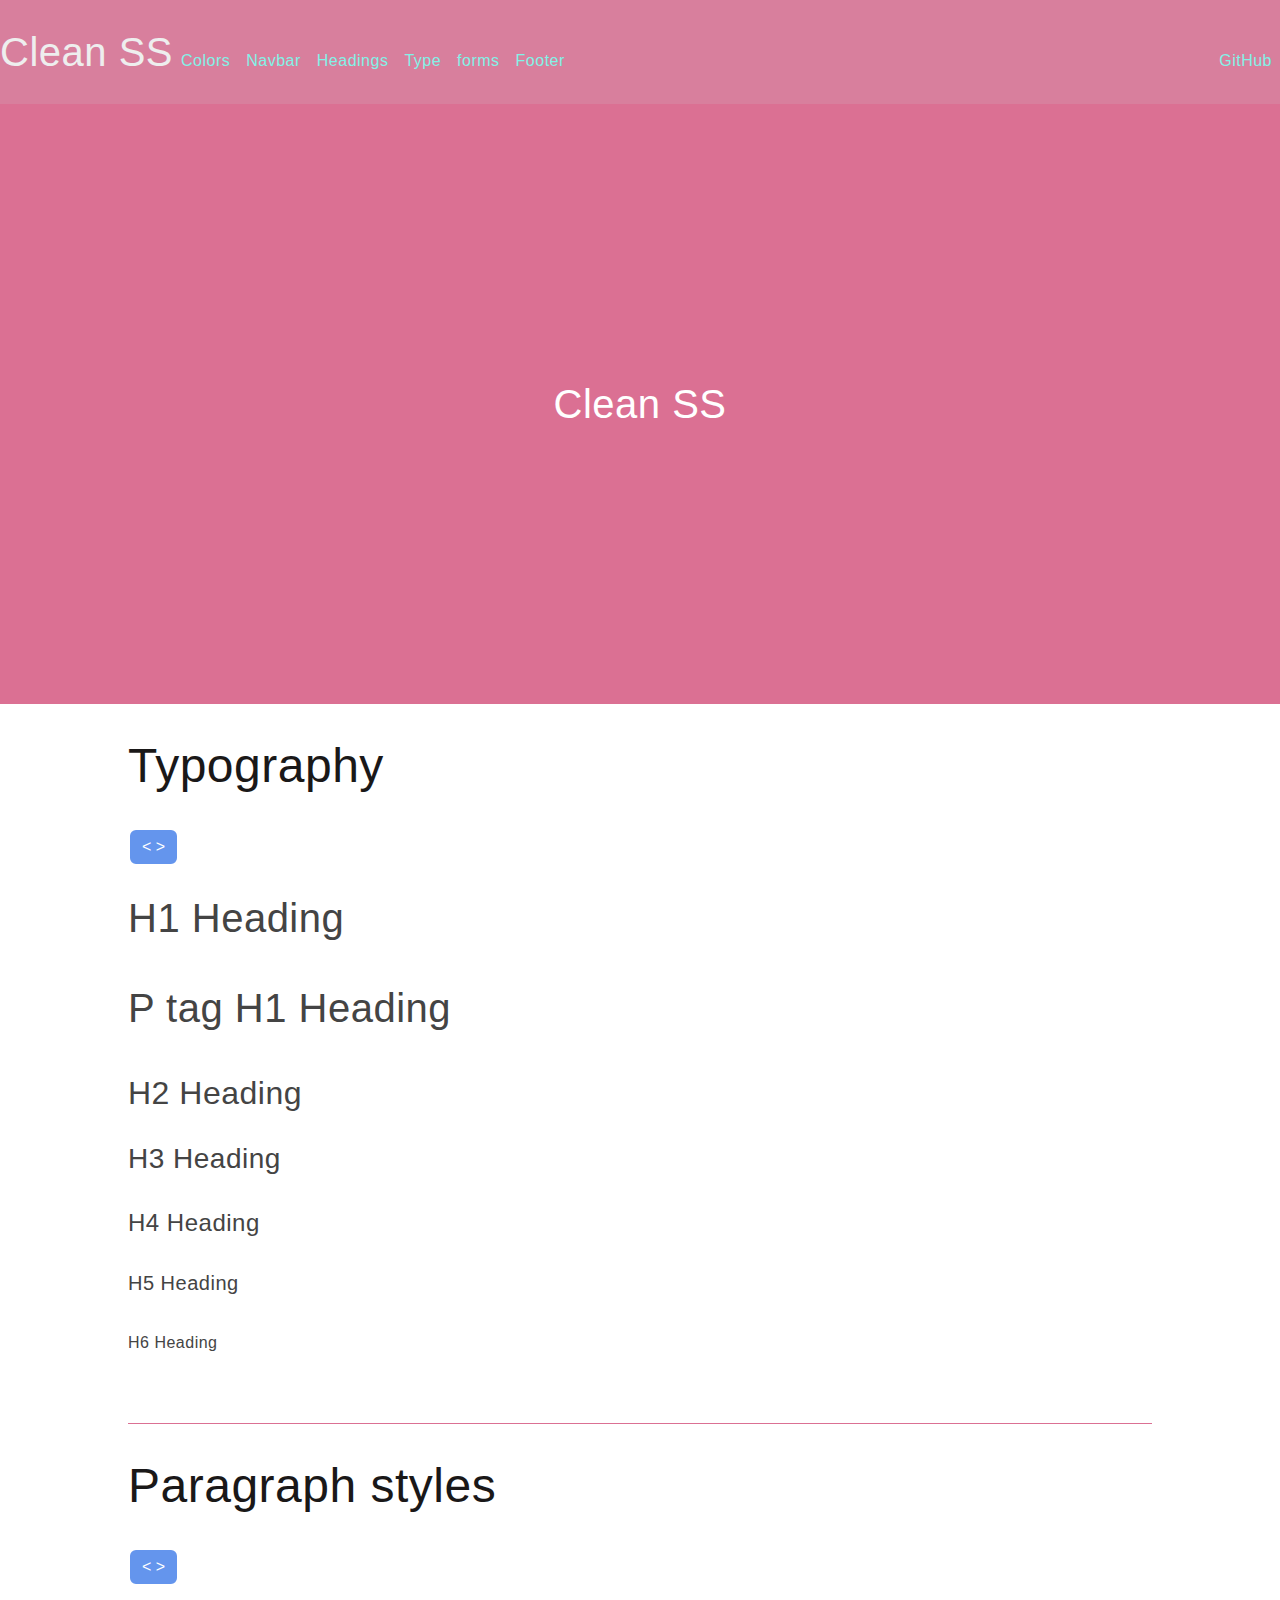
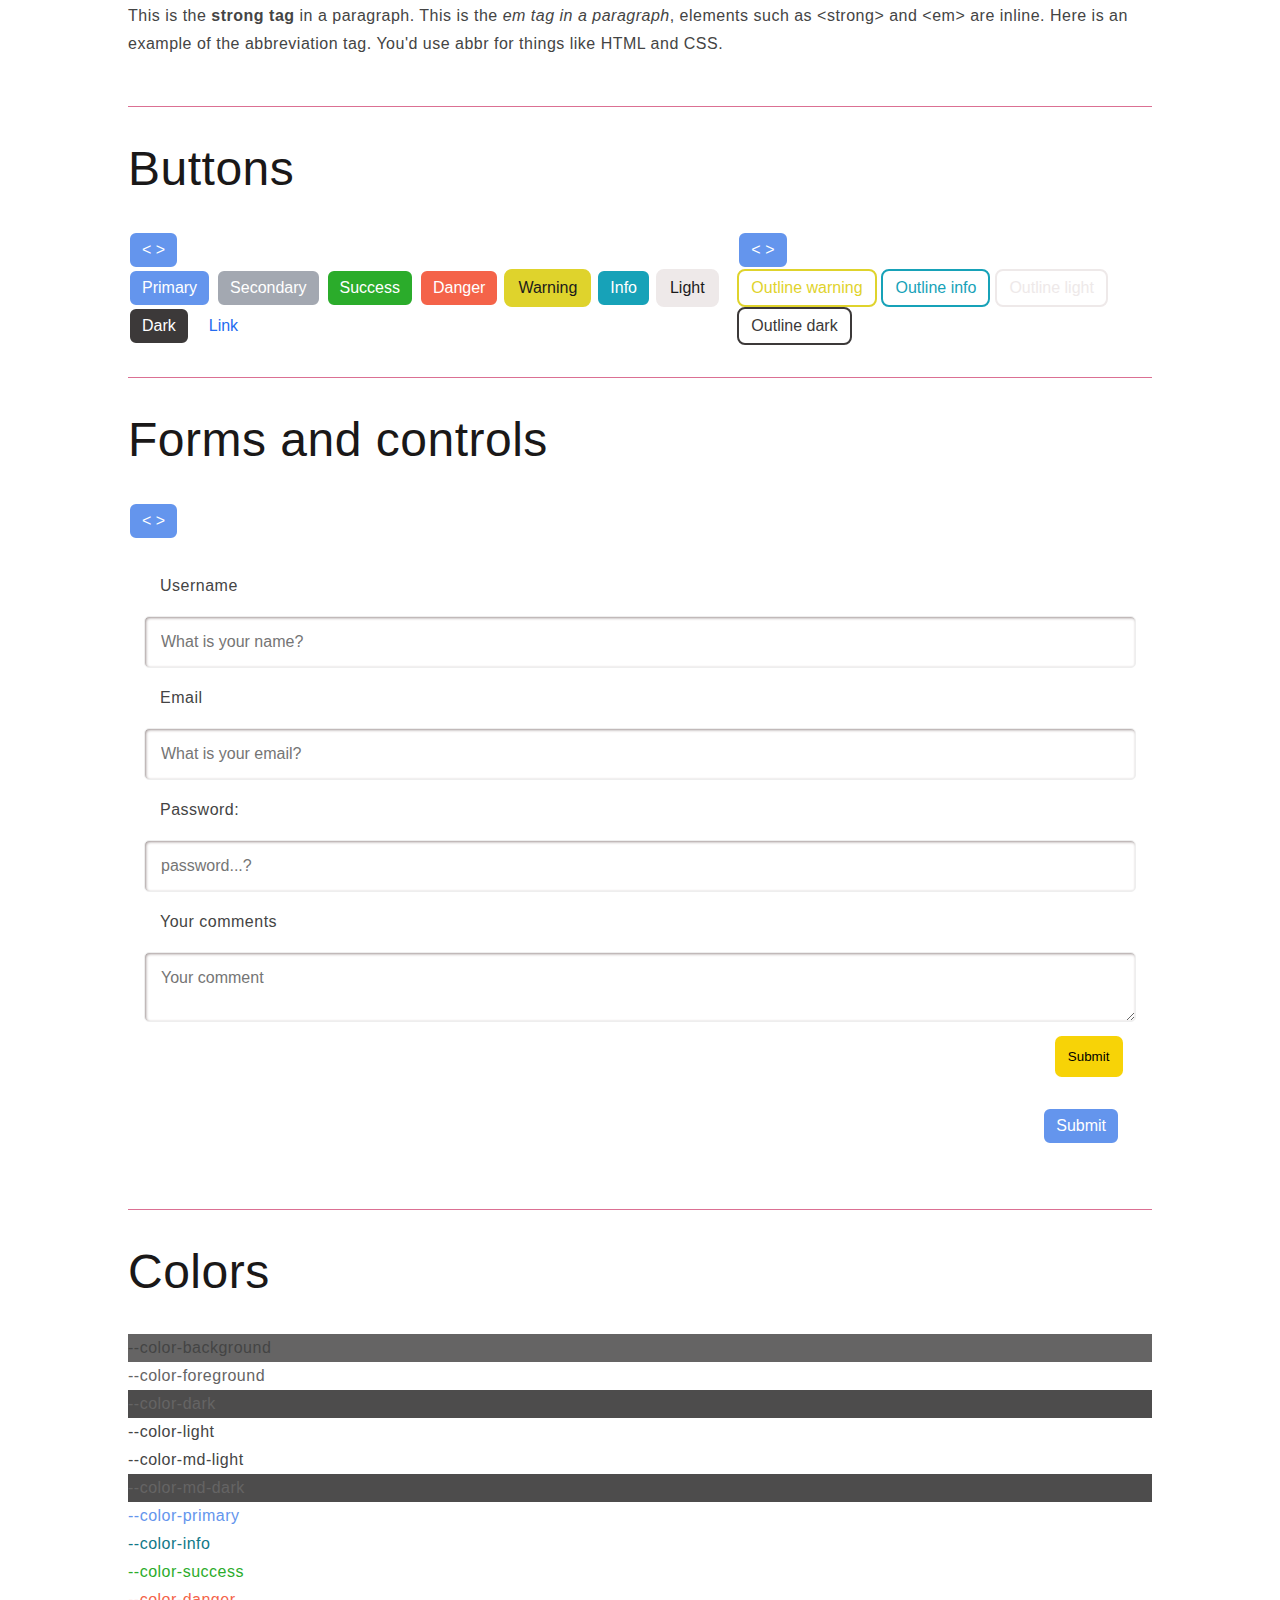
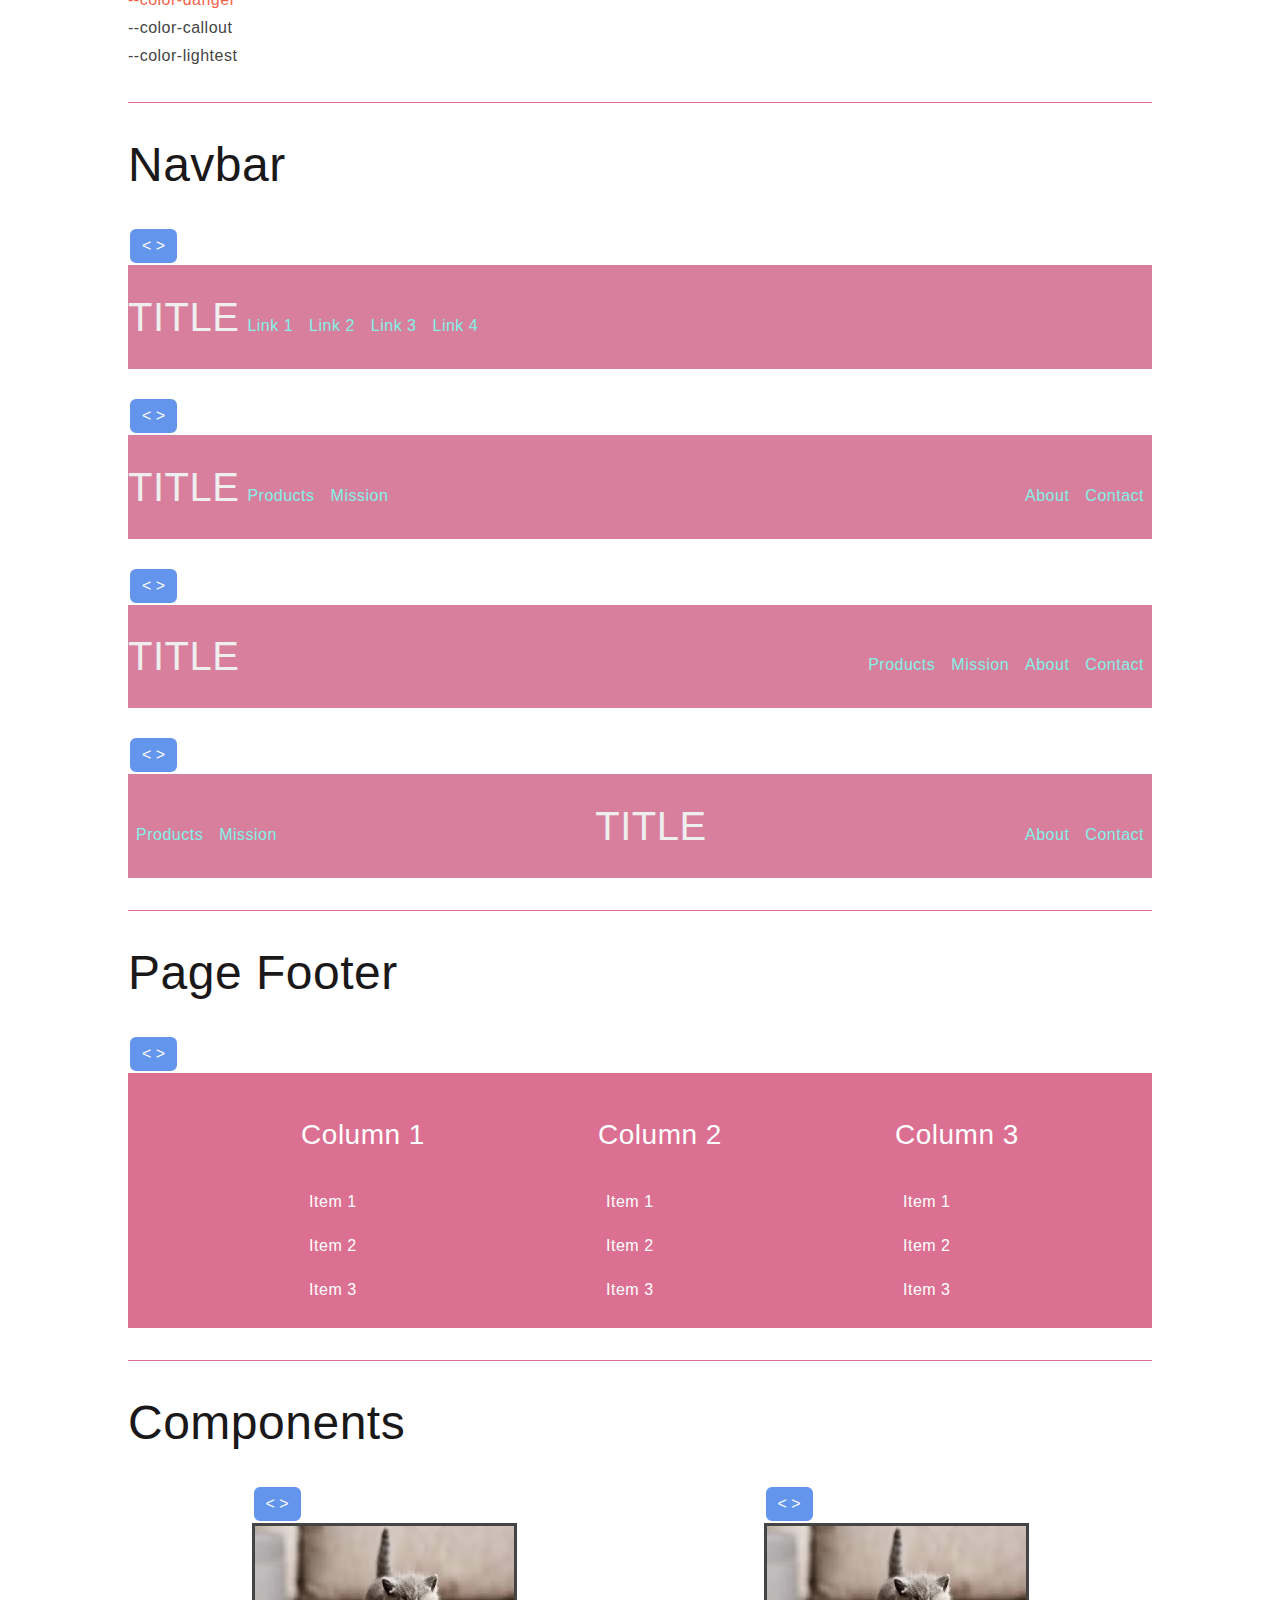
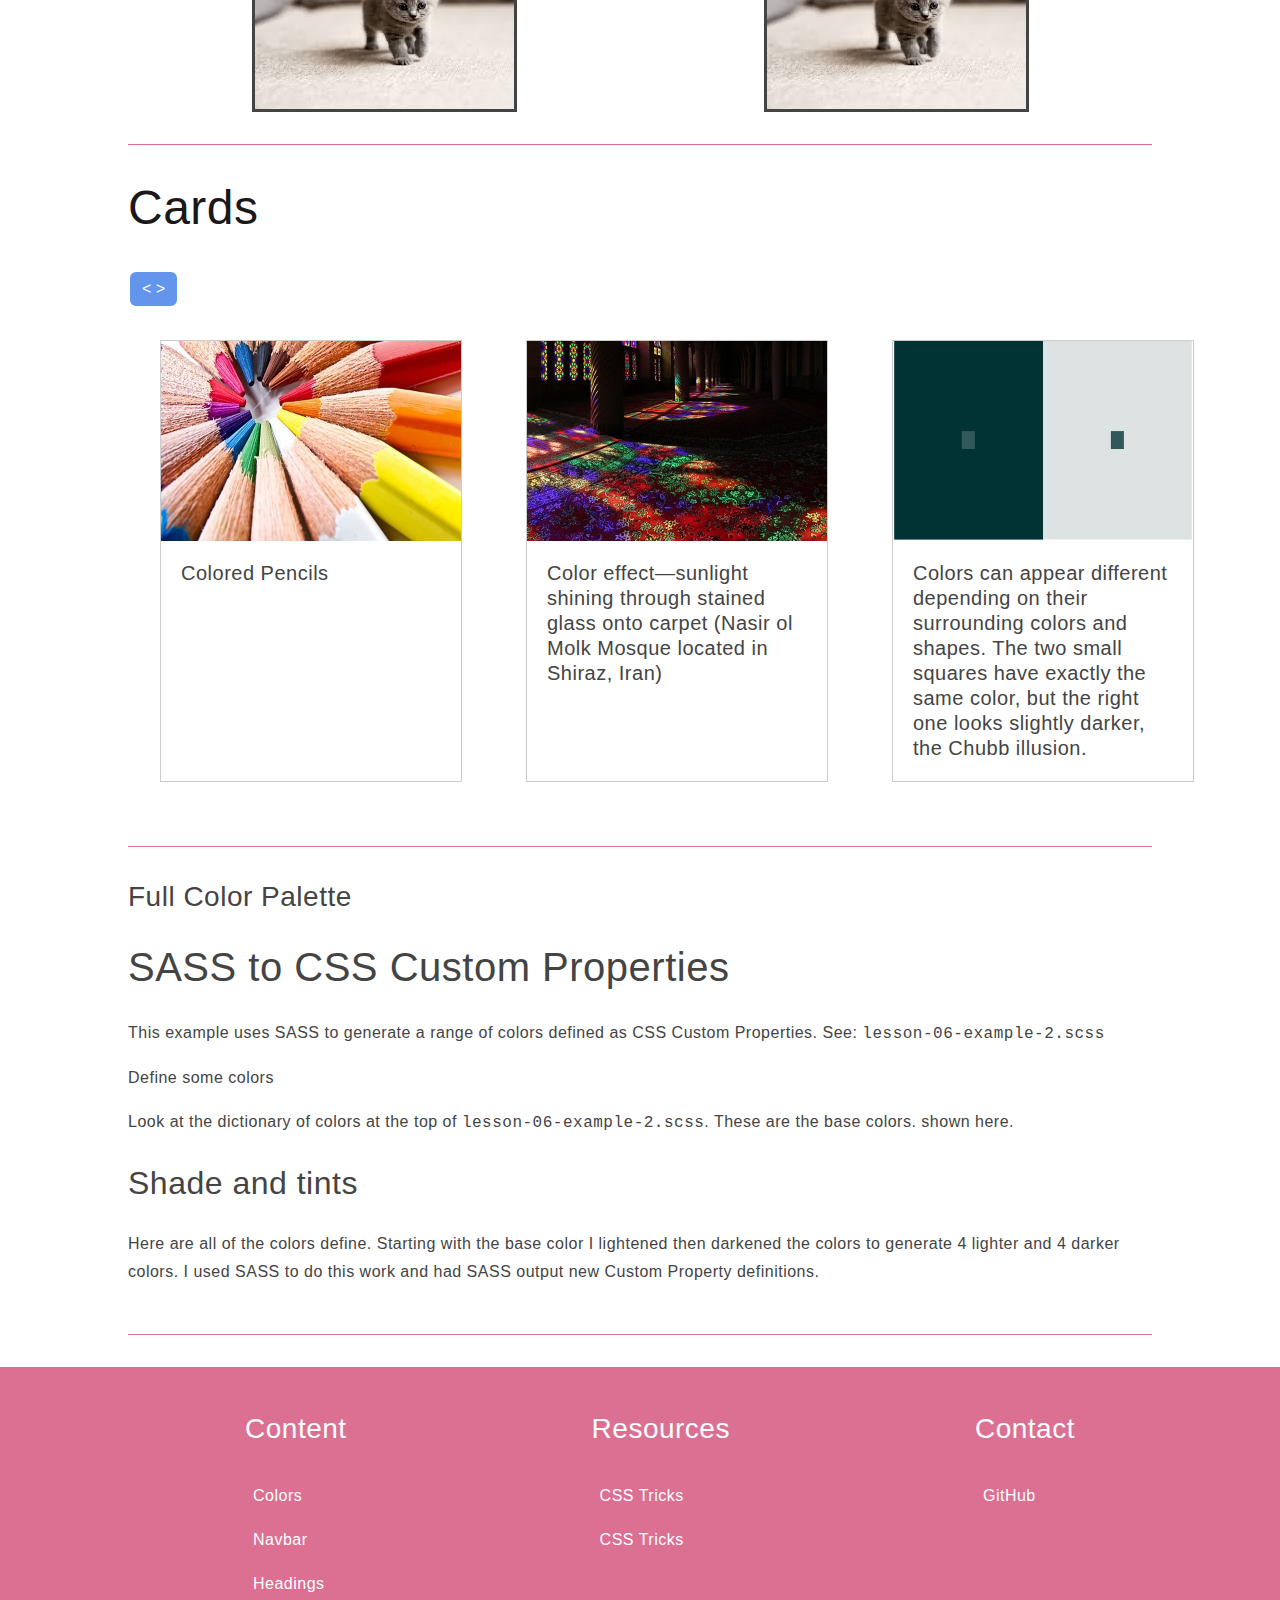
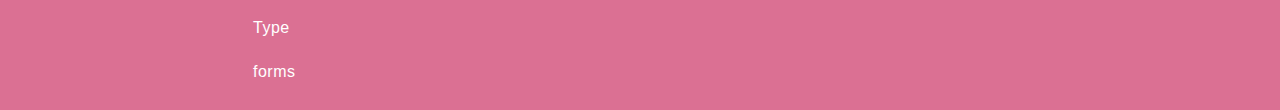
<file: index.html>
<html>
<head>
	<title>Clean SS</title>
	<link rel="stylesheet" href="clean.css">
</head>

<body class="dark">
	
	<div class="navbar">
		<ul>
			<li><h1 class='title'>Clean SS</h1></li>
			<li><a href="#colors">Colors</a></li>
			<li><a href="#navbar">Navbar</a></li>
			<li><a href="#headings">Headings</a></li>
			<li><a href="#type">Type</a></li>
			<li><a href="#forms">forms</a>
			<li><a href="#footer">Footer</a></li>
		</ul>
		<ul>
			<li><a href="link/to/your/framework/repo">GitHub</a></li>
		</ul>
	</div>
	<div class="hero">
		<h1>Clean SS</h1>
	</div>
  <div class="container">

		<section id="headings">
			<div class='modal hide' id='modal'>
				<pre>
					<code>
&lt;h1 class='h1'&gt;Headings&lt;/h1&gt;
&lt;h1 class='h1'&gt;H1 Heading&lt;/h1&gt;
&lt;p class='h1'&gt;P tag H1 Heading&lt;/p&gt;
&lt;h2 class='h2'&gt;H2 Heading&lt;/h2&gt;
&lt;h3 class='h3'&gt;H3 Heading&lt;/h3&gt;
&lt;h4 class='h4'&gt;H4 Heading&lt;/h4&gt;
&lt;h5 class='h5'&gt;H5 Heading&lt;/h5&gt;
&lt;h6 class='h6'&gt;H6 Heading&lt;/h6&gt;
					</code>		
					<button class='danger' id='hide-modal'>X</button>
				</pre>		
			</div>

			<h1 class='section'>Typography</h1>
			<button id='headingBtn' class='code'> < ></button>
			<h1 class='h1'>H1 Heading</h1>
			<p class='h1'>P tag H1 Heading</p>
			<h2 class='h2'>H2 Heading</h2>
			<h3 class='h3'>H3 Heading</h3>
			<h4 class='h4'>H4 Heading</h4>
			<h5 class='h5'>H5 Heading</h5>
			<h6 class='h6'>H6 Heading</h6>			
		</section>

		<section id="paragraphs">
			<h1 class='section'>Paragraph styles</h1>
			<button id='headingBtn' class='code'> < ></button>
			<div class="modal hide" id='modal'>
				<pre>
					<code>
	&lt;p&gt;This is an &lt;strong&gt;average&lt;/strong&gt; paragraph. 
	It includes some &lt;em&gt;inline&lt;/em&gt; elements such as &lt;strong&gt; 
	and &lt;em&gt;.&lt;/p&gt;
					</code>	
					<button class='danger' id='hide-modal'>X</button>
				</pre>
				
			</div>
			<p>This is the <strong>strong tag</strong> in a paragraph. 
				This is the <em>em tag in a paragraph</em>, elements such 
				as &lt;strong&gt; and &lt;em&gt; are inline. Here is an 
				example of the <abbr>abbreviation tag.</abbr> You'd use
				abbr for things like <abbr title="Hyper Text Markup Language">HTML</abbr>
				and <abbr title="Cascading Stylesheets">CSS</abbr>.</p>	
		</section>

		<h1 class='section'>Buttons</h1>
		<section id="buttons">
			<div>
			<button class='code'> < ></button>
			<br>
			<button class='primary'>Primary</button>
			<button class='secondary'>Secondary</button>
			<button class='success'>Success</button>
			<button class='danger'>Danger</button>
			<button class='warning'>Warning</button>
			<button class='info'>Info</button>
			<button class='light'>Light</button>
			<button class='dark'>Dark</button>
			<button class='Link'>Link</button>

			<div class='modal hide' id='modal'>
				<pre>
					<code>
	&lt;button class='primary'&gt;Primary&lt;/button&gt;
	&lt;button class='secondary'&gt;Secondary&lt;/button&gt;
	&lt;button class='success'&gt;Success&lt;/button&gt;
	&lt;button class='danger'&gt;Danger&lt;/button&gt;
	&lt;button class='warning'&gt;Warning&lt;/button&gt;
	&lt;button class='info'&gt;Info&lt;/button&gt;
	&lt;button class='light'&gt;Light&lt;/button&gt;
	&lt;button class='dark'&gt;Dark&lt;/button&gt;
	&lt;button class='link'&gt;Link&lt;/button&gt;
					</code>
					<button class='danger' id='hide-modal'>X</button>
				</pre>
			</div>
		</div>	
			<br>
		<div>
			<button class='code'> < ></button>
			<br>
			<button class='warning outline'>Outline warning</button>
			<button class='info outline'>Outline info</button>
			<button class='light outline'>Outline light</button>
			<button class='dark outline'>Outline dark</button>
			<br>
			
			<div class='modal hide' id='modal'>
				<pre>
					<code>
	&lt;button class='warning outline'&gt;Outline warning&lt;/button&gt;
	&lt;button class='info outline'&gt;Outline info&lt;/button&gt;
	&lt;button class='light outline'&gt;Outline light&lt;/button&gt;
	&lt;button class='dark outline'&gt;Outline dark&lt;/button&gt;
					</code>
					<button class='danger' id='hide-modal'>X</button>
				</pre>
			</div>
		</div>
		</section>
		

		<section id='forms'>
			<h1 class='section'>Forms and controls</h1>
			<button id='headingBtn' class='code'> < ></button>
			<form>
				<label for='name'>
					<span>Username</span>
				</label>
				<input type="text" id='name' placeholder="What is your name?">
				
				<label for='email'>
					<span>Email</span>
				</label>
				<input type="email" id='email' placeholder="What is your email?">
				
				<label for='password'>
					<span>Password:</span>
				</label>
					<input type="password" id='password' placeholder="password...?">
				
				<label for='comments'>
					<span>Your comments</span>
				</label>
				<textarea placeholder="Your comment" id='comments'></textarea>
				<input type='submit'>
				<button type='submit'>Submit</button>
			</form>

				<div class='modal hide' id='modal'>
					<pre>
						<code>
&lt;form&gt;
	&lt;label for='name'&gt;
	&lt;span&gt;Username&lt;/span&gt;
	&lt;/label&gt;
	&lt;input type="text" id="name" placeholder="What is your name?"&gt;

	&lt;label for='email'&gt;
	&lt;span&gt;Email&lt;/span&gt;
	&lt;/label&gt;
	&lt;input type="email" id="email" placeholder="What is your email?"&gt;

	&lt;label for='password'&gt;
	&lt;span&gt;Password&lt;/span&gt;
	&lt;/label&gt;
	&lt;input type="password" id="password" placeholder="password...?"&gt;

	&lt;label for='comments'&gt;
	&lt;span&gt;Your comments&lt;/span&gt;
	&lt;/label&gt;
	&lt;textarea placeholder="Your comment" id="comments"&gt;&lt;/textarea&gt;
	&lt;input type="submit"&gt;
	&lt;button type='submit'&gt;Submit&lt;/button&gt;
&lt;/form&gt;


						</code>
						<button class='danger' id='hide-modal'>X</button>
					</pre>
				</div>
		</section>

		<section id="colors">
			<h1 class='section'>Colors</h1>
			<div class="color-grid">
				
				<div style="background-color: var(--color-background)">--color-background</div>
				<div style="background-color: var(--color-foreground); color: var(--color-background)">--color-foreground</div>
				<div style="background-color: var(--color-dark); color: var(--color-background)">--color-dark</div>
				
				<div style="background-color: var(--color-light)">--color-light</div>
				
				<div style="background-color: var(--color-md-light)">--color-md-light</div>
				
				<div style="background-color: var(--color-dark); color: var(--color-background)">--color-md-dark</div>
				
				<div style="color: var(--color-primary)">--color-primary</div>
				
				<div style="color: var(--color-info)">--color-info</div>
				
				<div style="color: var(--color-success)">--color-success</div>
				
				<div style="color: var(--color-danger)">--color-danger</div>
				
				<div style="background-color: var(--color-callout)">--color-callout</div>
				<div style="background-color: var(--color-lightest)">--color-lightest</div>
			</div>
		</section>
		
		<section id="navbar">
			<h1 class='section'>Navbar</h1>
			<button class='code'> < ></button>
			<div class="navbar">
				<ul>
					<li><h1 class="title">TITLE</h1></li>
					<li><a href="#">Link 1</a></li>
					<li><a href="#">Link 2</a></li>
					<li><a href="#">Link 3</a></li>
					<li><a href="#">Link 4</a></li>
				</ul>
			</div>

			<div class='modal hide' id='modal'>
				<pre class="code-block">
					<code>
&lt;div class=&quot;navbar&quot;&gt;
	&lt;ul&gt;
		&lt;li&gt;&lt;h1 class=&quot;title&quot;&gt;TITLE&lt;/h1&gt;&lt;/li&gt;
		&lt;li&gt;&lt;a href=&quot;#&quot;&gt;Link 1&lt;/a&gt;&lt;/li&gt;
		&lt;li&gt;&lt;a href=&quot;#&quot;&gt;Link 2&lt;/a&gt;&lt;/li&gt;
		&lt;li&gt;&lt;a href=&quot;#&quot;&gt;Link 3&lt;/a&gt;&lt;/li&gt;
		&lt;li&gt;&lt;a href=&quot;#&quot;&gt;Link 4&lt;/a&gt;&lt;/li&gt;
	&lt;/ul&gt;
&lt;/div&gt;
					</code>
					<button class='danger' id='hide-modal'>X</button>
				</pre>
			</div>

			<br>
		<div>
			<button class='code'> < ></button>
			<div class="navbar">
				<ul>
					<li><h1 class="title">TITLE</h1></li>
					<li><a href="#">Products</a></li>
					<li><a href="#">Mission</a></li>
				</ul>
				
				<ul>
					<li><a href="#">About</a></li>
					<li><a href="#">Contact</a></li>
				</ul>
			</div>

			<div class='modal hide' id='modal'>
				<pre>
					<code>
&lt;div class=&quot;navbar&quot;&gt;
	&lt;ul&gt;
		&lt;li&gt;&lt;h1 class=&quot;title&quot;&gt;TITLE&lt;/h1&gt;&lt;/li&gt;
		&lt;li&gt;&lt;a href=&quot;#&quot;&gt;Products&lt;/a&gt;&lt;/li&gt;
		&lt;li&gt;&lt;a href=&quot;#&quot;&gt;Mission&lt;/a&gt;&lt;/li&gt;
	&lt;/ul&gt;
	
	&lt;ul&gt;
		&lt;li&gt;&lt;a href=&quot;#&quot;&gt;About&lt;/a&gt;&lt;/li&gt;
		&lt;li&gt;&lt;a href=&quot;#&quot;&gt;Contact&lt;/a&gt;&lt;/li&gt;
	&lt;/ul&gt;
&lt;/div&gt;
					</code>
				<button class='danger' id='hide-modal'>X</button>
				</pre>
			</div>
		</div>	

		<br>
	<div>
		<button class='code'> < ></button>
			<div class="navbar">
				<ul>
					<li><h1 class="title">TITLE</h1></li>
				</ul>
				
				<ul>
					<li><a href="#">Products</a></li>
					<li><a href="#">Mission</a></li>
					<li><a href="#">About</a></li>
					<li><a href="#">Contact</a></li>
				</ul>
			</div>

			<div class='modal hide' id='modal'>
					<pre class="code-block">
						<code>
&lt;div class=&quot;navbar&quot;&gt;
	&lt;ul&gt;
		&lt;li&gt;&lt;h1 class=&quot;title&quot;&gt;TITLE&lt;/h1&gt;&lt;/li&gt;
	&lt;/ul&gt;
	
	&lt;ul&gt;
		&lt;li&gt;&lt;a href=&quot;#&quot;&gt;Products&lt;/a&gt;&lt;/li&gt;
		&lt;li&gt;&lt;a href=&quot;#&quot;&gt;Mission&lt;/a&gt;&lt;/li&gt;
		&lt;li&gt;&lt;a href=&quot;#&quot;&gt;About&lt;/a&gt;&lt;/li&gt;
		&lt;li&gt;&lt;a href=&quot;#&quot;&gt;Contact&lt;/a&gt;&lt;/li&gt;
	&lt;/ul&gt;
&lt;/div&gt;
						</code>
						<button class='danger' id='hide-modal'>X</button>
					</pre>
				</div>
			</div>	

			<br>
			<div>
			<button class='code'> < ></button>
			<div class="navbar">
				<ul>
					<li><a href="#">Products</a></li>
					<li><a href="#">Mission</a></li>
				</ul>
				
				<ul>
					<li><h1 class="title">TITLE</h1></li>
				</ul>
				
				<ul>
					<li><a href="#">About</a></li>
					<li><a href="#">Contact</a></li>
				</ul>
			</div>

			<div class='modal hide' id='modal'>
					<pre class="code-block">
						<code>
&lt;div class=&quot;navbar&quot;&gt;
	&lt;ul&gt;
		&lt;li&gt;&lt;a href=&quot;#&quot;&gt;Products&lt;/a&gt;&lt;/li&gt;
		&lt;li&gt;&lt;a href=&quot;#&quot;&gt;Mission&lt;/a&gt;&lt;/li&gt;
	&lt;/ul&gt;
	
	&lt;ul&gt;
		&lt;li&gt;&lt;h1 class=&quot;title&quot;&gt;TITLE&lt;/h1&gt;&lt;/li&gt;
	&lt;/ul&gt;
	
	&lt;ul&gt;
		&lt;li&gt;&lt;a href=&quot;#&quot;&gt;About&lt;/a&gt;&lt;/li&gt;
		&lt;li&gt;&lt;a href=&quot;#&quot;&gt;Contact&lt;/a&gt;&lt;/li&gt;
	&lt;/ul&gt;
&lt;/div&gt;
						</code>
						<button class='danger' id='hide-modal'>X</button>
					</pre>
				</div>
			</div>

		</section>
		
		
		
		<section id="footers">
			<h1 class='section'>Page Footer</h1>
			<button class='code'> < ></button>
			<div class="page-footer">
				<ul>
					<li><h3>Column 1</h3></li>
					<li><a>Item 1</a></li>
					<li><a>Item 2</a></li>
					<li><a>Item 3</a></li>
				</ul>
				
				<ul>
					<li><h3>Column 2</h3></li>
					<li><a>Item 1</a></li>
					<li><a>Item 2</a></li>
					<li><a>Item 3</a></li>
				</ul>
				
				<ul>
					<li><h3>Column 3</h3></li>
					<li><a>Item 1</a></li>
					<li><a>Item 2</a></li>
					<li><a>Item 3</a></li>
				</ul>
			</div>
			<div class='modal hide' id='modal'>
				<pre class="code-block">
					<code>
&lt;div class=&quot;page-footer&quot;&gt;
&lt;ul&gt;
	&lt;li&gt;&lt;h3&gt;Column 1&lt;/h3&gt;&lt;/li&gt;
	&lt;li&gt;&lt;a&gt;Item 1&lt;/a&gt;&lt;/li&gt;
	&lt;li&gt;&lt;a&gt;Item 2&lt;/a&gt;&lt;/li&gt;
	&lt;li&gt;&lt;a&gt;Item 3&lt;/a&gt;&lt;/li&gt;
&lt;/ul&gt;

&lt;ul&gt;
	&lt;li&gt;&lt;h3&gt;Column 2&lt;/h3&gt;&lt;/li&gt;
	&lt;li&gt;&lt;a&gt;Item 1&lt;/a&gt;&lt;/li&gt;
	&lt;li&gt;&lt;a&gt;Item 2&lt;/a&gt;&lt;/li&gt;
	&lt;li&gt;&lt;a&gt;Item 3&lt;/a&gt;&lt;/li&gt;
&lt;/ul&gt;

&lt;ul&gt;
	&lt;li&gt;&lt;h3&gt;Column 3&lt;/h3&gt;&lt;/li&gt;
	&lt;li&gt;&lt;a&gt;Item 1&lt;/a&gt;&lt;/li&gt;
	&lt;li&gt;&lt;a&gt;Item 2&lt;/a&gt;&lt;/li&gt;
	&lt;li&gt;&lt;a&gt;Item 3&lt;/a&gt;&lt;/li&gt;
&lt;/ul&gt;
&lt;/div&gt;
					</code>
					<button class='danger' id='hide-modal'>X</button>
				</pre>
			</div>
		</section>

		<h1 class='section'>Components</h1>
		<section id='components'>
			<div>
				<button class='code'> < ></button>
				<simple-slides time="2000" transition='300' width="259" height="183">
					<img src="./images/kitten-0.jpg" width="259" height="183">
					<img src="./images/kitten-1.jpg" width="259" height="183">
					<img src="./images/kitten-2.jpg" width="259" height="183">
					<img src="./images/kitten-3.jpg" width="259" height="183">
					<img src="./images/kitten-4.jpg" width="259" height="183">
					<img src="./images/kitten-5.jpg" width="259" height="183">
				</simple-slides>
				<div class='modal hide' id='modal'>
					<pre>
						<code>
			 &lt;simple-slides time='2000' transition='300' width='259' height='183'&gt;
			  &lt;img src='./image...' width='259' height='183'&gt;
			  &lt;img src='./image...' width='259' height='183'&gt;
			  &lt;img src='./image...' width='259' height='183'&gt;
			 &lt;/simple-slides&gt;
						</code>
						<button class='danger' id='hide-modal'>X</button>
					</pre>
				</div>
			</div>

			<div>
				<button class='code'> < ></button>
				<simple-slides time="2000" transition='300' width="259" height="183" move='vertical'>
					<img src="./images/kitten-0.jpg" width="259" height="183">
					<img src="./images/kitten-1.jpg" width="259" height="183">
					<img src="./images/kitten-2.jpg" width="259" height="183">
					<img src="./images/kitten-3.jpg" width="259" height="183">
					<img src="./images/kitten-4.jpg" width="259" height="183">
					<img src="./images/kitten-5.jpg" width="259" height="183">
				</simple-slides>

				<div class='modal hide' id='modal'>
					<pre>
						<code>
			&lt;simple-slides time='2000' transition='300' width='259' height='183' move='vertical'&gt;
			 &lt;img src='./image...' width='259' height='183'&gt;
			 &lt;img src='./image...' width='259' height='183'&gt;
			 &lt;img src='./image...' width='259' height='183'&gt;
			&lt;/simple-slides&gt;
						</code>
						<button class='danger' id='hide-modal'>X</button>
					</pre>
				</div>
			</div>
		</section>
	
		<section id="cards">
			<div class='modal hide' id='modal'>
				<pre>
					<code>
	&lt;div class='card'&gt;
	 &lt;img src='images/...' width='300' height='200'&gt;
	 &lt;p class='h5'&gt;Lorem Ipsum&lt;/p&gt;
	&lt;/div&gt;
					</code>		
					<button class='danger' id='hide-modal'>X</button>
				</pre>		
			</div>

			<h1 class='section'>Cards</h1>
			<button id='headingBtn' class='code'> < ></button>
			<div class="cards">
				<div class="card">
					<img src="images/600px-64_365_Color_Macro.jpg" width='300' height='200'>
					<p class='h5'>Colored Pencils</p>
				</div>

				<div class="card">
					<img src="images/600px-Nasir-al_molk.jpg" width='300' height='200'>
					<p class='h5'>Color effect—sunlight shining through stained glass onto carpet (Nasir ol Molk Mosque located in Shiraz, Iran)</p>
				</div>

				<div class="card">
					<img src="images/600px-Chubb_Illusion.png" width='300' height='200'>
					<p class='h5'>Colors can appear different depending on their surrounding colors and shapes. The two small squares have exactly the same color, but the right one looks slightly darker, the Chubb illusion.</p>
				</div>
			</div>
		</section>


		<section>
			<h3>Full Color Palette</h3>

			<div class="">
				<h1>SASS to CSS Custom Properties</h1>

				<p>This example uses SASS to generate a range of colors defined 
					as CSS Custom Properties. See: <code>lesson-06-example-2.scss</code>
				</p>

				<p>Define some colors</p>
				<p>Look at the dictionary of colors at the top of 
					<code>lesson-06-example-2.scss</code>. These are the base colors.
				shown here. </p>
  
  <div class="swatch-container">
    <div class="swatch" style="background-color: var(--color-gray-lighter-4)"></div>
    <div class="swatch" style="background-color: var(--color-gray-lighter-3)"></div>
    <div class="swatch" style="background-color: var(--color-gray-lighter-2)"></div>
    <div class="swatch" style="background-color: var(--color-gray-lighter-1)"></div>
    <div class="swatch" style="background-color: var(--color-gray)"></div>
    <div class="swatch" style="background-color: var(--color-gray-darker-1)"></div>
    <div class="swatch" style="background-color: var(--color-gray-darker-2)"></div>
    <div class="swatch" style="background-color: var(--color-gray-darker-3)"></div>
    <div class="swatch" style="background-color: var(--color-gray-darker-4)"></div>

    <div class="swatch" style="background-color: var(--color-info)"></div>
    <div class="swatch" style="background-color: var(--color-success)"></div>
    <div class="swatch" style="background-color: var(--color-danger)"></div>
    <div class="swatch" style="background-color: var(--color-callout)"></div>
    <div class="swatch" style="background-color: var(--color-secondary)"></div>
    <div class="swatch" style="background-color: var(--color-other)"></div>
    <div class="swatch" style="background-color: var(--color-alternate)"></div>
    <div class="swatch" style="background-color: var(--color-primary)"></div>
    <div class="swatch" style="background-color: var(--color-gray)"></div>
  </div>

  <h2>Shade and tints</h2>
  <p>Here are all of the colors define. Starting with the base color I lightened 
    then darkened the colors to generate 4 lighter and 4 darker colors. I used 
    SASS to do this work and had SASS output new Custom Property definitions. 
	</p>
			
			<div class="swatch-container">
				<div class="swatch" style="background-color: var(--color-info-lighter-4)"></div>
				<div class="swatch" style="background-color: var(--color-info-lighter-3)"></div>
				<div class="swatch" style="background-color: var(--color-info-lighter-2)"></div>
				<div class="swatch" style="background-color: var(--color-info-lighter-1)"></div>
				<div class="swatch" style="background-color: var(--color-info)"></div>
				<div class="swatch" style="background-color: var(--color-info-darker-1)"></div>
				<div class="swatch" style="background-color: var(--color-info-darker-2)"></div>
				<div class="swatch" style="background-color: var(--color-info-darker-3)"></div>
				<div class="swatch" style="background-color: var(--color-info-darker-4)"></div>

				<div class="swatch" style="background-color: var(--color-success-lighter-4)"></div>
				<div class="swatch" style="background-color: var(--color-success-lighter-3)"></div>
				<div class="swatch" style="background-color: var(--color-success-lighter-2)"></div>
				<div class="swatch" style="background-color: var(--color-success-lighter-1)"></div>
				<div class="swatch" style="background-color: var(--color-success)"></div>
				<div class="swatch" style="background-color: var(--color-success-darker-1)"></div>
				<div class="swatch" style="background-color: var(--color-success-darker-2)"></div>
				<div class="swatch" style="background-color: var(--color-success-darker-3)"></div>
				<div class="swatch" style="background-color: var(--color-success-darker-4)"></div>

				<div class="swatch" style="background-color: var(--color-danger-lighter-4)"></div>
				<div class="swatch" style="background-color: var(--color-danger-lighter-3)"></div>
				<div class="swatch" style="background-color: var(--color-danger-lighter-2)"></div>
				<div class="swatch" style="background-color: var(--color-danger-lighter-1)"></div>
				<div class="swatch" style="background-color: var(--color-danger)"></div>
				<div class="swatch" style="background-color: var(--color-danger-darker-1)"></div>
				<div class="swatch" style="background-color: var(--color-danger-darker-2)"></div>
				<div class="swatch" style="background-color: var(--color-danger-darker-3)"></div>
				<div class="swatch" style="background-color: var(--color-danger-darker-4)"></div>

				<div class="swatch" style="background-color: var(--color-callout-lighter-4)"></div>
				<div class="swatch" style="background-color: var(--color-callout-lighter-3)"></div>
				<div class="swatch" style="background-color: var(--color-callout-lighter-2)"></div>
				<div class="swatch" style="background-color: var(--color-callout-lighter-1)"></div>
				<div class="swatch" style="background-color: var(--color-callout)"></div>
				<div class="swatch" style="background-color: var(--color-callout-darker-1)"></div>
				<div class="swatch" style="background-color: var(--color-callout-darker-2)"></div>
				<div class="swatch" style="background-color: var(--color-callout-darker-3)"></div>
				<div class="swatch" style="background-color: var(--color-callout-darker-4)"></div>

				<div class="swatch" style="background-color: var(--color-secondary-lighter-4)"></div>
				<div class="swatch" style="background-color: var(--color-secondary-lighter-3)"></div>
				<div class="swatch" style="background-color: var(--color-secondary-lighter-2)"></div>
				<div class="swatch" style="background-color: var(--color-secondary-lighter-1)"></div>
				<div class="swatch" style="background-color: var(--color-secondary)"></div>
				<div class="swatch" style="background-color: var(--color-secondary-darker-1)"></div>
				<div class="swatch" style="background-color: var(--color-secondary-darker-2)"></div>
				<div class="swatch" style="background-color: var(--color-secondary-darker-3)"></div>
				<div class="swatch" style="background-color: var(--color-secondary-darker-4)"></div>

				<div class="swatch" style="background-color: var(--color-other-lighter-4)"></div>
				<div class="swatch" style="background-color: var(--color-other-lighter-3)"></div>
				<div class="swatch" style="background-color: var(--color-other-lighter-2)"></div>
				<div class="swatch" style="background-color: var(--color-other-lighter-1)"></div>
				<div class="swatch" style="background-color: var(--color-other)"></div>
				<div class="swatch" style="background-color: var(--color-other-darker-1)"></div>
				<div class="swatch" style="background-color: var(--color-other-darker-2)"></div>
				<div class="swatch" style="background-color: var(--color-other-darker-3)"></div>
				<div class="swatch" style="background-color: var(--color-other-darker-4)"></div>

				<div class="swatch" style="background-color: var(--color-alternate-lighter-4)"></div>
				<div class="swatch" style="background-color: var(--color-alternate-lighter-3)"></div>
				<div class="swatch" style="background-color: var(--color-alternate-lighter-2)"></div>
				<div class="swatch" style="background-color: var(--color-alternate-lighter-1)"></div>
				<div class="swatch" style="background-color: var(--color-alternate)"></div>
				<div class="swatch" style="background-color: var(--color-alternate-darker-1)"></div>
				<div class="swatch" style="background-color: var(--color-alternate-darker-2)"></div>
				<div class="swatch" style="background-color: var(--color-alternate-darker-3)"></div>
				<div class="swatch" style="background-color: var(--color-alternate-darker-4)"></div>

				<div class="swatch" style="background-color: var(--color-gray-lighter-4)"></div>
				<div class="swatch" style="background-color: var(--color-gray-lighter-3)"></div>
				<div class="swatch" style="background-color: var(--color-gray-lighter-2)"></div>
				<div class="swatch" style="background-color: var(--color-gray-lighter-1)"></div>
				<div class="swatch" style="background-color: var(--color-gray)"></div>
				<div class="swatch" style="background-color: var(--color-gray-darker-1)"></div>
				<div class="swatch" style="background-color: var(--color-gray-darker-2)"></div>
				<div class="swatch" style="background-color: var(--color-gray-darker-3)"></div>
				<div class="swatch" style="background-color: var(--color-gray-darker-4)"></div>

				<div class="swatch" style="background-color: var(--color-primary-lighter-4)"></div>
				<div class="swatch" style="background-color: var(--color-primary-lighter-3)"></div>
				<div class="swatch" style="background-color: var(--color-primary-lighter-2)"></div>
				<div class="swatch" style="background-color: var(--color-primary-lighter-1)"></div>
				<div class="swatch" style="background-color: var(--color-primary)"></div>
				<div class="swatch" style="background-color: var(--color-primary-darker-1)"></div>
				<div class="swatch" style="background-color: var(--color-primary-darker-2)"></div>
				<div class="swatch" style="background-color: var(--color-primary-darker-3)"></div>
				<div class="swatch" style="background-color: var(--color-primary-darker-4)"></div>

			</div>
		</div>

		</section>
  </div>
	<footer class="page-footer">
		<ul>
			<li><h3>Content</h3></li>
			<li><a href="#colors">Colors</a></li>
			<li><a href="#navbar">Navbar</a></li>
			<li><a href="#headings">Headings</a></li>
			<li><a href="#type">Type</a></li>
			<li><a href="#forms">forms</a></li>
		</ul>
		
		<ul>
			<li><h3>Resources</h3></li>
			<li><a href="">CSS Tricks</a></li>
			<li><a href="">CSS Tricks</a></li>
		</ul>
		
		<ul>
			<li><h3>Contact</h3></li>
			<li><a href="https://github.com/soggybag/frmwrk-css">GitHub</a></li>
		</ul>
	</footer>

	<script src="./modal.js"></script>
	<script src="./js/simple-slides.js"></script>
</body>
</html>
</file>
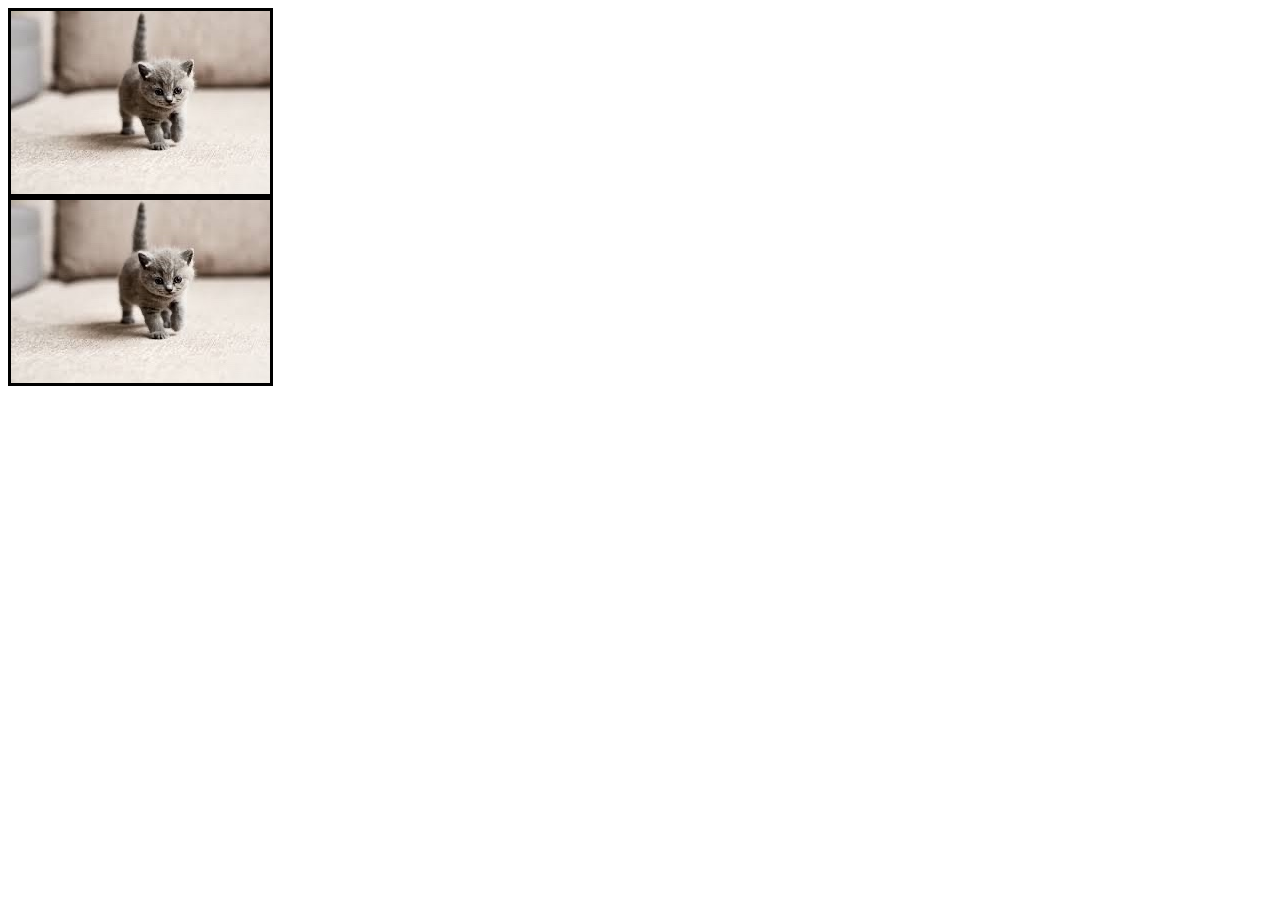
<file: slides.html>
<html>
  <head>
    <title></title>
  </head>
  <body>
    <div>
      <simple-slides time="2000" transition='300' width="259" height="183">
        <img src="./images/kitten-0.jpg" width="259" height="183">
        <img src="./images/kitten-1.jpg" width="259" height="183">
        <img src="./images/kitten-2.jpg" width="259" height="183">
        <img src="./images/kitten-3.jpg" width="259" height="183">
        <img src="./images/kitten-4.jpg" width="259" height="183">
        <img src="./images/kitten-5.jpg" width="259" height="183">
      </simple-slides>

      <simple-slides time="2000" transition='300' width="259" height="183" move='vertical'>
        <img src="./images/kitten-0.jpg" width="259" height="183">
        <img src="./images/kitten-1.jpg" width="259" height="183">
        <img src="./images/kitten-2.jpg" width="259" height="183">
        <img src="./images/kitten-3.jpg" width="259" height="183">
        <img src="./images/kitten-4.jpg" width="259" height="183">
        <img src="./images/kitten-5.jpg" width="259" height="183">
      </simple-slides>

      <!-- <simple-slides-2 time="5000" vertical style="width:257px; height:183;">
        <img src="./images/kitten-0.jpg" width="259" height="183">
        <img src="./images/kitten-1.jpg" width="259" height="183">
        <img src="./images/kitten-2.jpg" width="259" height="183">
        <img src="./images/kitten-3.jpg" width="259" height="183">
        <img src="./images/kitten-4.jpg" width="259" height="183">
        <img src="./images/kitten-5.jpg" width="259" height="183">
      </simple-slides-2> -->
    </div>

    <script src="./js/simple-slides.js"></script>
  </body>
</html>
</file>
<file: clean.css>
:root {
  --primary-color: cornflowerblue;
  --foreground-color: #fff;
  --color-background: rgb(101, 100, 100);
  --color-foreground: white;
  --color-dark: rgb(77, 76, 76);
  /* --color-light */
  /* --color-md-light */
  --color-primary: var(--primary-color);
  --color-info: #107888;
  --color-success: rgb(43, 172, 43);
  --color-danger: rgb(244, 99, 73);
  /* --color-callout */
  /* --color-lightest */
}

body {
  /* background-color: rgb(245, 240, 233); */
  font-family: -apple-system, BlinkMacSystemFont, 'Segoe UI', Roboto, Oxygen, Ubuntu, Cantarell, 'Open Sans', 'Helvetica Neue', sans-serif;
  line-height: 1.75;
  letter-spacing: 0.5px;
  /* background-color: rgb(252, 240, 240); */
  background-color: white;
  color: #444;
  font-size: 16px;
  font-weight: 300;
  margin: 0;

  padding: 0;
}

/* hero style */
.hero {
  width: 100%;
  height: 600px;
  background-color: palevioletred;
  display: flex;
  justify-content: center;
  align-items: center;
  color: white;
}

.section {
  font-weight: 500;
  letter-spacing: 0.5px;
  line-height: 1.25;
  font-size: 3rem;
  color: rgb(26, 24, 24);
}

.h1, h1, .h2, h2, .h3, h3, .h4, h4, .h5, h5, .h6, h6 {
  font-weight: 400;
  letter-spacing: 0.5px;
  line-height: 1.25;
} 

.h1, h1 {
  font-size: 2.5rem;
}

.h2, h2 {
  font-size: 2rem;
}

.h3, h3{
  font-size: 1.75rem;
}

.h4, h4 {
  font-size: 1.5rem;
}

.h5, h5 {
  font-size: 1.25rem;
}

.h6, h6 {
  font-size: 1rem;
}

code {
  font-family: 'Courier New', Courier, monospace;
}

strong {
  font-weight: 700;
}

abbr {
  text-decoration: none;
}

button {
  --bg-color: var(--primary-color);
  --fg-color: var(--foreground-color);

  background-color: var(--bg-color);
  color: var(--fg-color);
  border-color: var(--bg-color);
  font-family: -apple-system, BlinkMacSystemFont, 'Segoe UI', Roboto, Oxygen, Ubuntu, Cantarell, 'Open Sans', 'Helvetica Neue', sans-serif;
  padding: 0.5em 0.75em;
  border: 2px solid;
  border-radius: 0.5em;
  font-size: 1em;
  transition: 300ms;
  cursor: pointer;
  font-weight: 300;
  outline: none;
}

button:hover {
  --bg-color: rgb(46, 114, 240);
  /* background-color: rgb(46, 114, 240); */
}

button.primary {
  background-color: var(--bg-color);
}

button.primary:hover {
  --bg-color: rgb(46, 114, 240);
  /* background-color: rgb(46, 114, 240); */
}

button.secondary {
  --bg-color: rgb(163, 168, 177);
}

button.secondary:hover {
  --bg-color: rgb(130, 131, 133);
}

button.success {
  --bg-color: rgb(43, 172, 43);
}

button.success:hover {
  --bg-color: rgb(32, 131, 32);
}

button.danger {
  --bg-color: rgb(244, 99, 73);
}

button.danger:hover {
  --bg-color: rgb(255, 38, 0);
}

button.warning {
  --bg-color: rgb(223, 211, 44);
  /* --fg-color: rgb(28, 27, 27); */
  color: rgb(28, 27, 27);
  border-color: rgb(223, 211, 44);
}

button.warning:hover {
  --bg-color: rgb(244, 230, 34);
  border-color: rgb(244, 230, 34);
}

button.info {
  --bg-color: #17a2b8;
}

button.info:hover {
  --bg-color: #107888;
}

button.light {
  --bg-color: rgb(238, 233, 233);
  --fg-color: rgb(28, 27, 27);
  border-color: rgb(238, 233, 233);
}

button.light:hover {
  --bg-color: rgb(223, 217, 217);
  border-color: rgb(223, 217, 217);
}

button.dark {
  --bg-color: rgb(60, 57, 57);
}

button.dark:hover {
  --bg-color: rgb(11, 10, 10);
}

button.link {
  background-color: transparent;
  color: rgb(36, 108, 240);
  border-color: transparent;
}

/* not working */
button.link:hover {
  text-decoration: rgb(46, 114, 240);
}

button.outline {
  color: var(--bg-color);
  --fg-color: #fff;
  background-color: var(--fg-color);
}

button.outline:hover {
  color: var(--fg-color);
  background-color: var(--bg-color);
}

/* style for form inputs */
input[type=text],
input[type=email],
input[type=password],
textarea {
  --selected-color: rgba(240, 144, 0, 0.919);
  font-size: 1em;
  font-weight: 200;
  color: rgb(79, 76, 76);
  border: 1px solid #eee;
  padding: 1em;
  border-radius: 5px;
  font-family: -apple-system, BlinkMacSystemFont, 'Segoe UI', Roboto, Oxygen, Ubuntu, Cantarell, 'Open Sans', 'Helvetica Neue', sans-serif;
  box-shadow: 1px 1px 3px rgb(159, 148, 148) inset;
  outline: none !important;
  transition: 300ms;
}


input[type=submit] {
  padding: 1em;
  border-radius: 0.5em;
  background-color: rgb(247, 211, 7);
  border: none;
}

input[type=submit], button[type=submit] {
  align-self: flex-end;
  outline: none;
  margin: 1em;
}

label {
  margin: 1em;
  font-weight: 400;
}

form {
  display: flex;
  flex-direction: column;
  margin: 1em;
}

/* input focus styles */
input[type=text]:focus, 
input[type=email]:focus, 
input[type=password]:focus, 
textarea:focus {
  border-color: var(--selected-color);
}

/* styling navbars */
.navbar {
  display: flex;
  justify-content: space-between;
  flex-direction: row;
  align-items: baseline;
  background-color: rgb(216, 127, 157);
  /* background-color: #222; */
  color: #eee;
}

.navbar > ul {
  display: flex;
  margin: 0;
  padding: 0;
  list-style-type: none; 
  align-items: baseline;
  justify-content: flex-start;
}

.navbar a {
  color: rgb(130, 242, 231);
  text-decoration: none;
  display: inline-block;
  margin: 0.5em;
}

.navbar a:hover {
  color: #fff;
}

.navbar a:visited { 
  color: #fff;
}

/* page footer*/
.page-footer {
  display: flex;
  justify-content: space-evenly;
  background-color: palevioletred;
  color: white;
}

.page-footer ul{
  list-style: none;
}

.page-footer a{
  display: block;
  padding:0.5em;
  text-decoration:none;
  color: white;
} 

.modal {
  display: flex;
  position: fixed;
  left: 0;
  top: 0;
  justify-content: center;
  align-items: center;
  background-color: rgba(0, 0, 0, 0.241);
  width: 100%;
  height: 100%;
  z-index: 999;
}

.modal > * {
width: 80%;
background-color: white;
}

.modal.hide {
  display: none;
}

#buttons, #components, .cards {
  display: flex;
  justify-content: space-around;
}

.container {
  margin-left: 10%;
  margin-right: 10%;
}

.card {
  border: solid 1px rgba(152, 150, 150, 0.488);
  /* border: solid 1px black; */
  margin: 2em;
  width: 300px;
}

.card p {
  padding-left: 1em;
  padding-right: 1em;
}

section {
  border-bottom: solid palevioletred 1px;
  margin-bottom: 2em;
  padding-bottom: 2em;
}

pre {
  position: relative;
}

#hide-modal {
  position: absolute;
  right: 0;
  top: 0;
}
</file>
